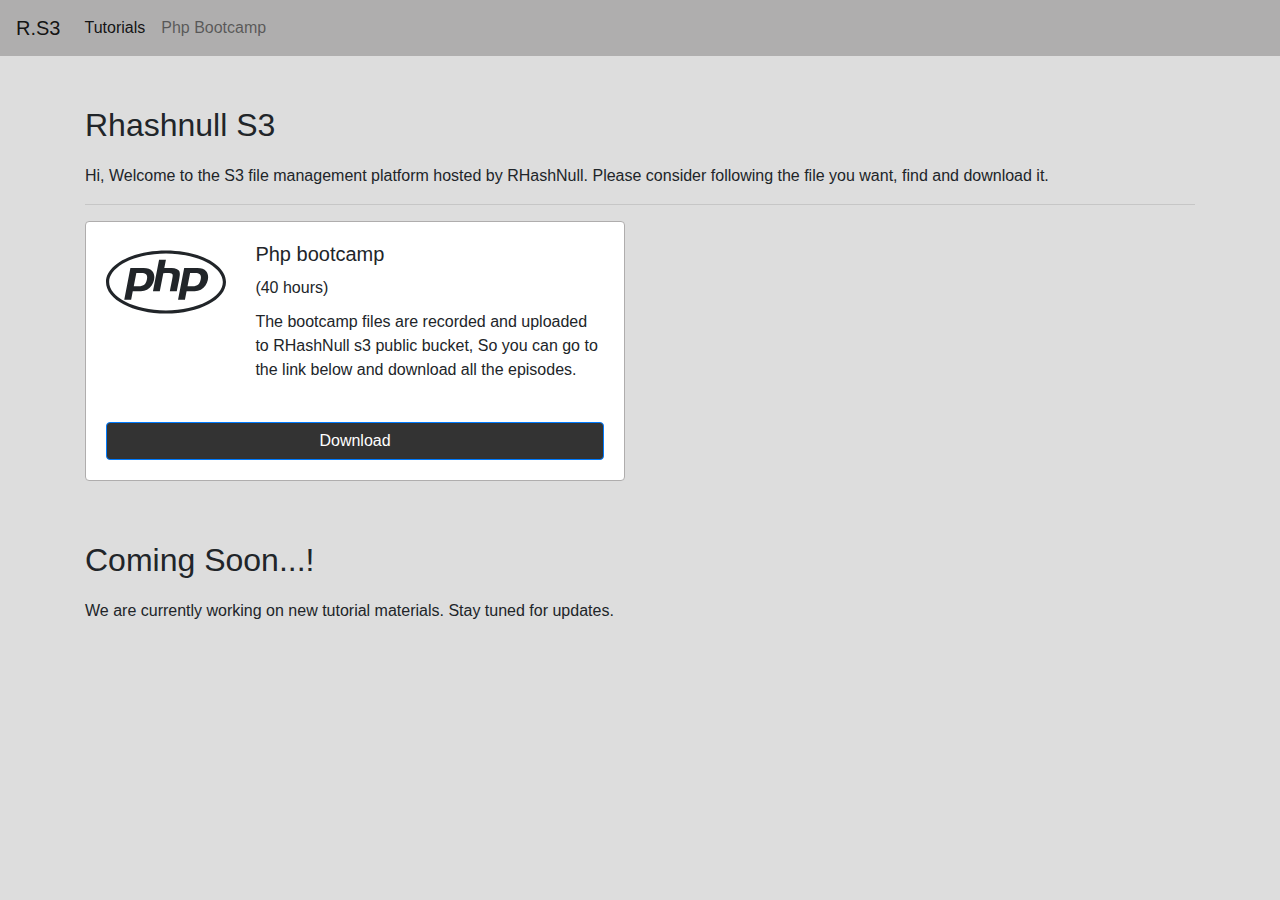
<file: index.html>
<!DOCTYPE html>
<html lang="en">
<head>
  <title>RHashNull Tutorial Page</title>
  <meta charset="UTF-8">
  <meta name="viewport" content="width=device-width, initial-scale=1">
  <link rel="stylesheet" href="https://maxcdn.bootstrapcdn.com/bootstrap/4.5.2/css/bootstrap.min.css">
  <script src="https://ajax.googleapis.com/ajax/libs/jquery/3.5.1/jquery.min.js"></script>
  <script src="https://cdnjs.cloudflare.com/ajax/libs/popper.js/1.16.0/umd/popper.min.js"></script>
  <script src="https://maxcdn.bootstrapcdn.com/bootstrap/4.5.2/js/bootstrap.min.js"></script>
  <style>
    body {
        background-color: #ddd;
        font-family: Ahang, sans-serif;
    }
    h2 {
      margin-top: 30px;
      margin-bottom: 20px;
    }
    .card {
      margin-bottom: 30px;
      border-color: #afadad;
    }

    .navbar{
        background-color: #8d8c8c;
    }

    .container{
        margin-top: 50px;
    }
  </style>
</head>
<body>


	<nav class="navbar navbar-expand-lg navbar-light " style="background-color: #afaeae;">
        <a class="navbar-brand" href="#">R.S3</a>
        <button class="navbar-toggler" type="button" data-toggle="collapse" data-target="#navbarNav" aria-controls="navbarNav"
                aria-expanded="false" aria-label="Toggle navigation">
            <span class="navbar-toggler-icon"></span>
        </button>
        <div class="collapse navbar-collapse" id="navbarNav">
            <ul class="navbar-nav">
                <li class="nav-item active">
                    <a class="nav-link" href="index.html">Tutorials <span class="sr-only">(current)</span></a>
                </li>
                <li class="nav-item">
                    <a class="nav-link" href="Phpbootcamp.html"  >Php Bootcamp</a>
                </li>
              
            </ul>
        </div>
    </nav>
    
	

<div class="container">
    <h2>Rhashnull S3</h2>
		<p>Hi, Welcome to the S3 file management platform hosted by RHashNull. Please consider following the file you want, find and download it.</p>
		<hr>
  
  <div class="row">

    
    <div class="col-md-6">
        <div class="card">
            <div class="card-body">
                <div style="display: flex;">
                    <!-- left part (image) -->
                    <div style="width: 30%;">
                        <svg class="svg-inline--fa fa-php fa-6x" style="width: 120px; height: 120px; margin-top: -20px; " aria-hidden="true" focusable="false" data-prefix="fab" 
                        data-icon="php" role="img" xmlns="http://www.w3.org/2000/svg" viewBox="0 0 640 512" data-fa-i2svg="">
                        <path fill="currentColor" d="M320 104.5c171.4 0 303.2 72.2 303.2 151.5S491.3 407.5 320 407.5c-171.4 0-303.2-72.2-303.2-151.5S148.7 104.5 320 104.5m0-16.8C143.3 87.7 0 163 0 256s143.3 168.3 320 168.3S640 349 640 256 496.7 87.7 320 87.7zM218.2 242.5c-7.9 40.5-35.8 36.3-70.1 36.3l13.7-70.6c38 0 63.8-4.1 56.4 34.3zM97.4 350.3h36.7l8.7-44.8c41.1 0 66.6 3 90.2-19.1 26.1-24 32.9-66.7 14.3-88.1-9.7-11.2-25.3-16.7-46.5-16.7h-70.7L97.4 350.3zm185.7-213.6h36.5l-8.7 44.8c31.5 0 60.7-2.3 74.8 10.7 14.8 13.6 7.7 31-8.3 113.1h-37c15.4-79.4 18.3-86 12.7-92-5.4-5.8-17.7-4.6-47.4-4.6l-18.8 96.6h-36.5l32.7-168.6zM505 242.5c-8 41.1-36.7 36.3-70.1 36.3l13.7-70.6c38.2 0 63.8-4.1 56.4 34.3zM384.2 350.3H421l8.7-44.8c43.2 0 67.1 2.5 90.2-19.1 26.1-24 32.9-66.7 14.3-88.1-9.7-11.2-25.3-16.7-46.5-16.7H417l-32.8 168.7z"></path></svg>
                                    
                    </div>
                    <!-- right part (text) -->
                    <div style="width: 70%;">
                        <h5 class="card-title">Php bootcamp</h5>
                        <h6 class="card-title">(40 hours)</h6>
            
                        <p class="card-text">The bootcamp files are recorded and uploaded to RHashNull s3 public bucket, So you can go to the link below and download all the episodes.</p>
                        <br>
                    </div>
                
                </div>
            
                <a href="Phpbootcamp.html" class="btn btn-primary" style="width: 100%; background-color: #333;">Download</a>
            </div>
        </div>
     </div>


  </div>

  <h2>Coming Soon...!</h2>
  <p>We are currently working on new tutorial materials. Stay tuned for updates.</p>


</div>

</body>
</html>
</file>
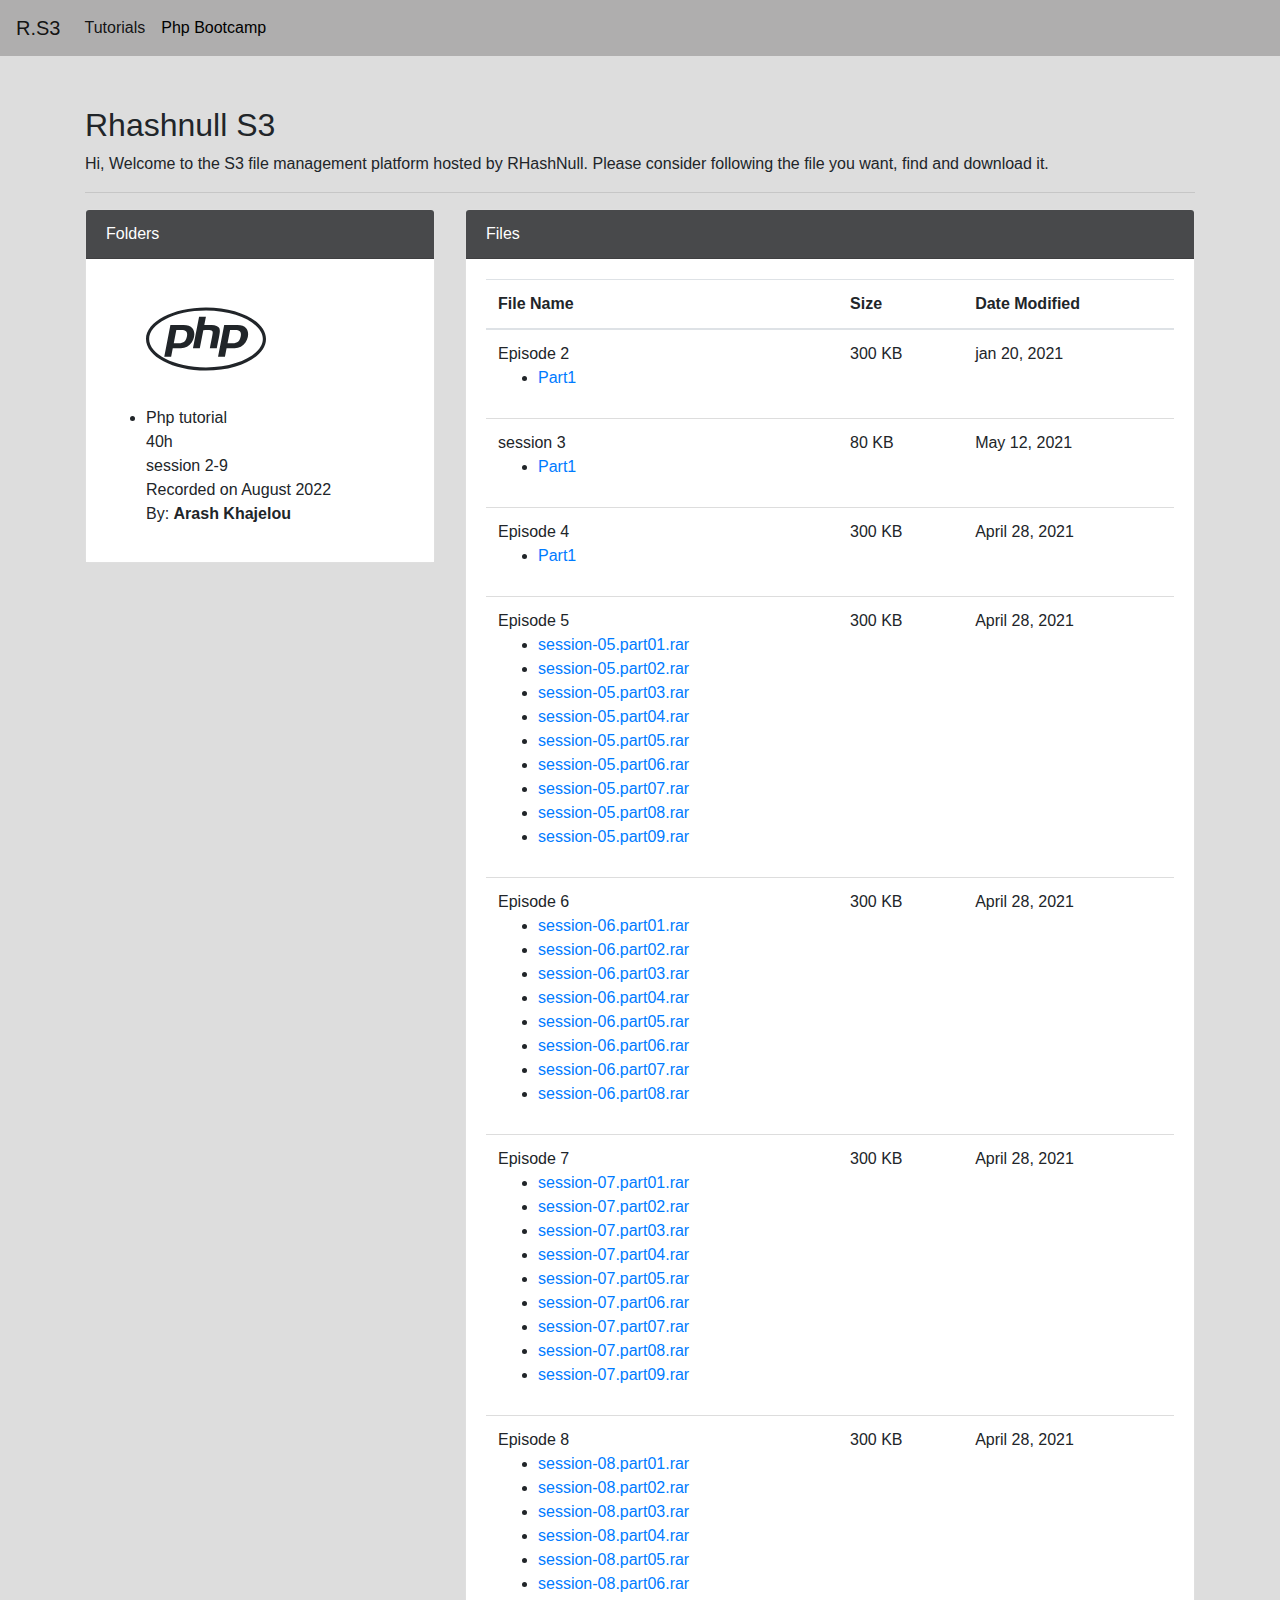
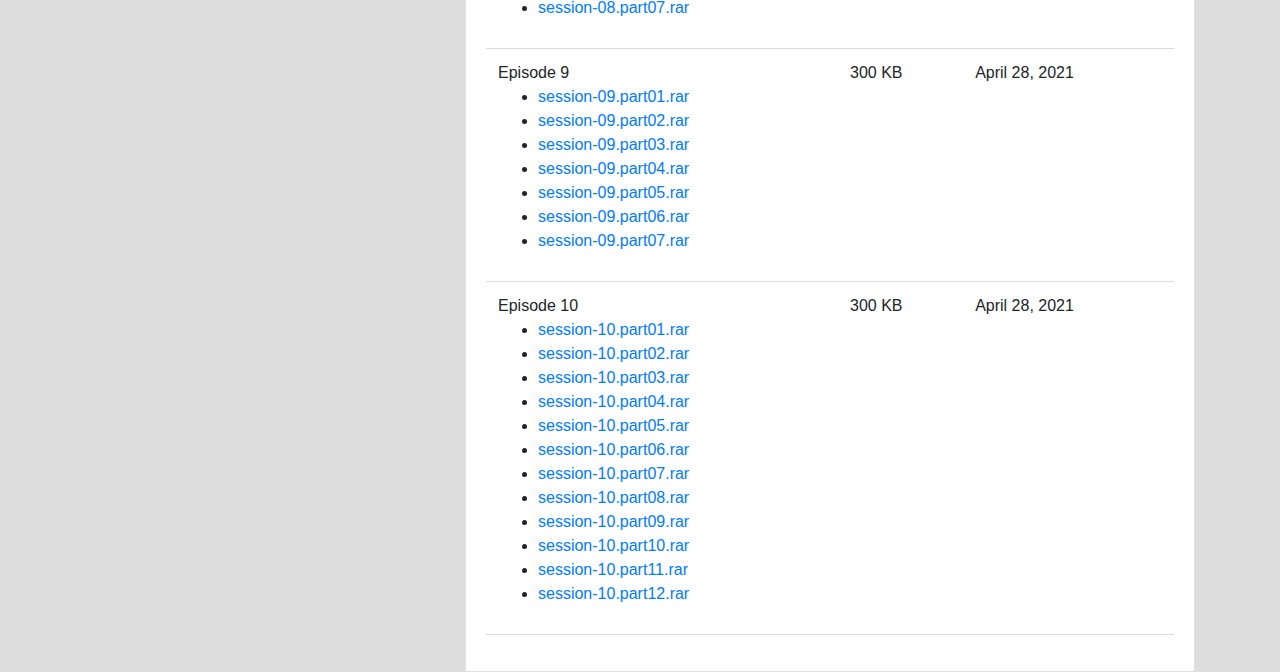
<file: Phpbootcamp.html>
<!DOCTYPE html>
<html>
<head>
	<title>Rhashnull S3</title>
	<link rel="stylesheet" href="https://maxcdn.bootstrapcdn.com/bootstrap/4.0.0/css/bootstrap.min.css">
    <link rel="stylesheet" href="main.css">

</head>
<body>

	<nav class="navbar navbar-expand-lg navbar-light " style="background-color: #afaeae;">
        <a class="navbar-brand" href="#">R.S3</a>
        <button class="navbar-toggler" type="button" data-toggle="collapse" data-target="#navbarNav" aria-controls="navbarNav"
                aria-expanded="false" aria-label="Toggle navigation">
            <span class="navbar-toggler-icon"></span>
        </button>
        <div class="collapse navbar-collapse" id="navbarNav">
            <ul class="navbar-nav">
                <li class="nav-item active">
                    <a class="nav-link" href="index.html">Tutorials <span class="sr-only">(current)</span></a>
                </li>
                <li class="nav-item">
                    <a class="nav-link" href="Phpbootcamp.html" style="color: black;">Php Bootcamp</a>
                </li>
                
            </ul>
        </div>
    </nav>
	

	<div class="container">
		<h2>Rhashnull S3</h2>
		<p>Hi, Welcome to the S3 file management platform hosted by RHashNull. Please consider following the file you want, find and download it.</p>
		<hr>
		
		<div class="row">
			<div class="col-md-4">
				<div class="card">
					<div class="card-header">
						Folders
					</div>
					<div class="card-body">
						<ul>
							<svg class="svg-inline--fa fa-php fa-6x" style="width: 120px; height: 120px; " aria-hidden="true" focusable="false" data-prefix="fab" 
							data-icon="php" role="img" xmlns="http://www.w3.org/2000/svg" viewBox="0 0 640 512" data-fa-i2svg="">
							<path fill="currentColor" d="M320 104.5c171.4 0 303.2 72.2 303.2 151.5S491.3 407.5 320 407.5c-171.4 0-303.2-72.2-303.2-151.5S148.7 104.5 320 104.5m0-16.8C143.3 87.7 0 163 0 256s143.3 168.3 320 168.3S640 349 640 256 496.7 87.7 320 87.7zM218.2 242.5c-7.9 40.5-35.8 36.3-70.1 36.3l13.7-70.6c38 0 63.8-4.1 56.4 34.3zM97.4 350.3h36.7l8.7-44.8c41.1 0 66.6 3 90.2-19.1 26.1-24 32.9-66.7 14.3-88.1-9.7-11.2-25.3-16.7-46.5-16.7h-70.7L97.4 350.3zm185.7-213.6h36.5l-8.7 44.8c31.5 0 60.7-2.3 74.8 10.7 14.8 13.6 7.7 31-8.3 113.1h-37c15.4-79.4 18.3-86 12.7-92-5.4-5.8-17.7-4.6-47.4-4.6l-18.8 96.6h-36.5l32.7-168.6zM505 242.5c-8 41.1-36.7 36.3-70.1 36.3l13.7-70.6c38.2 0 63.8-4.1 56.4 34.3zM384.2 350.3H421l8.7-44.8c43.2 0 67.1 2.5 90.2-19.1 26.1-24 32.9-66.7 14.3-88.1-9.7-11.2-25.3-16.7-46.5-16.7H417l-32.8 168.7z"></path></svg>
							<li>Php tutorial</li>
							40h <br>
							session 2-9 <br>
							Recorded on August 2022 <br>
							By: <strong> Arash Khajelou</strong> 
							
						</ul>  
					</div>
				</div>
			</div>

			<div class="col-md-8">
				<div class="card">
					<div class="card-header">
						Files
					</div>
					<div class="card-body">
						<table class="table">
							<thead>
								<tr>
									<th>File Name</th>
									<th>Size</th>
									<th>Date Modified</th>
								</tr>
							</thead>
							<tbody>

								<tr>
									<td>Episode 2
										<ul>
											<li><a href="#">Part1</a></li>
										</ul>
									</td>
									<td>300 KB</td>
									<td>jan 20, 2021</td>
								</tr>

								<tr>
									<td>session 3
										<ul>
											<li><a href="#">Part1</a></li>
										</ul>
									</td>
									<td>80 KB</td>
									<td>May 12, 2021</td>
								</tr>
								
								<tr>
									<td>Episode 4
										<ul>
											<li><a href="#">Part1</a></li>
										</ul>
									</td>
									<td>300 KB</td>
									<td>April 28, 2021</td>
								</tr>
								<tr>
									<td>Episode 5
										<ul>
											<li><a href="#">session-05.part01.rar</a></li>
											<li><a href="#">session-05.part02.rar</a></li>
											<li><a href="#">session-05.part03.rar</a></li>
											<li><a href="#">session-05.part04.rar</a></li>
											<li><a href="#">session-05.part05.rar</a></li>
											<li><a href="#">session-05.part06.rar</a></li>
											<li><a href="#">session-05.part07.rar</a></li>
											<li><a href="#">session-05.part08.rar</a></li>
											<li><a href="#">session-05.part09.rar</a></li>
											
										</ul>
									
									</td>
									<td>300 KB</td>
									<td>April 28, 2021</td>
								</tr>


								<tr>
									<td>Episode 6
										<ul>
											<li><a href="#">session-06.part01.rar</a></li>
											<li><a href="#">session-06.part02.rar</a></li>
											<li><a href="#">session-06.part03.rar</a></li>
											<li><a href="#">session-06.part04.rar</a></li>
											<li><a href="#">session-06.part05.rar</a></li>
											<li><a href="#">session-06.part06.rar</a></li>
											<li><a href="#">session-06.part07.rar</a></li>
											<li><a href="#">session-06.part08.rar</a></li>
											
										</ul>
									</td>
									<td>300 KB</td>
									<td>April 28, 2021</td>
								</tr>
								<tr>
									<td>Episode 7
										<ul>
											<li><a href="#">session-07.part01.rar</a></li>
											<li><a href="#">session-07.part02.rar</a></li>
											<li><a href="#">session-07.part03.rar</a></li>
											<li><a href="#">session-07.part04.rar</a></li>
											<li><a href="#">session-07.part05.rar</a></li>
											<li><a href="#">session-07.part06.rar</a></li>
											<li><a href="#">session-07.part07.rar</a></li>
											<li><a href="#">session-07.part08.rar</a></li>
											<li><a href="#">session-07.part09.rar</a></li>
											
										</ul>
									</td>
									<td>300 KB</td>
									<td>April 28, 2021</td>
								</tr>
								<tr>
									<td>Episode 8
										<ul>
											<li><a href="#">session-08.part01.rar</a></li>
											<li><a href="#">session-08.part02.rar</a></li>
											<li><a href="#">session-08.part03.rar</a></li>
											<li><a href="#">session-08.part04.rar</a></li>
											<li><a href="#">session-08.part05.rar</a></li>
											<li><a href="#">session-08.part06.rar</a></li>
											<li><a href="#">session-08.part07.rar</a></li>
											
										</ul>
									</td>
									<td>300 KB</td>
									<td>April 28, 2021</td>
								</tr>
								<tr>
									<td>Episode 9
										<ul>
											<li><a href="#">session-09.part01.rar</a></li>
											<li><a href="#">session-09.part02.rar</a></li>
											<li><a href="#">session-09.part03.rar</a></li>
											<li><a href="#">session-09.part04.rar</a></li>
											<li><a href="#">session-09.part05.rar</a></li>
											<li><a href="#">session-09.part06.rar</a></li>
											<li><a href="#">session-09.part07.rar</a></li>
											
										</ul>
									</td>
									<td>300 KB</td>
									<td>April 28, 2021</td>
								</tr>

								<tr>
									<td>Episode 10
										<ul>
											<li><a href="#">session-10.part01.rar</a></li>
											<li><a href="#">session-10.part02.rar</a></li>
											<li><a href="#">session-10.part03.rar</a></li>
											<li><a href="#">session-10.part04.rar</a></li>
											<li><a href="#">session-10.part05.rar</a></li>
											<li><a href="#">session-10.part06.rar</a></li>
											<li><a href="#">session-10.part07.rar</a></li>
											<li><a href="#">session-10.part08.rar</a></li>
											<li><a href="#">session-10.part09.rar</a></li>
											<li><a href="#">session-10.part10.rar</a></li>
											<li><a href="#">session-10.part11.rar</a></li>
											<li><a href="#">session-10.part12.rar</a></li>
											
										</ul>
									</td>
									<td>300 KB</td>
									<td>April 28, 2021</td>
								</tr>
							</tbody>
						</table>
					</div>
				</div>
			</div>
		</div>
	</div>
</body>
</html>
</file>
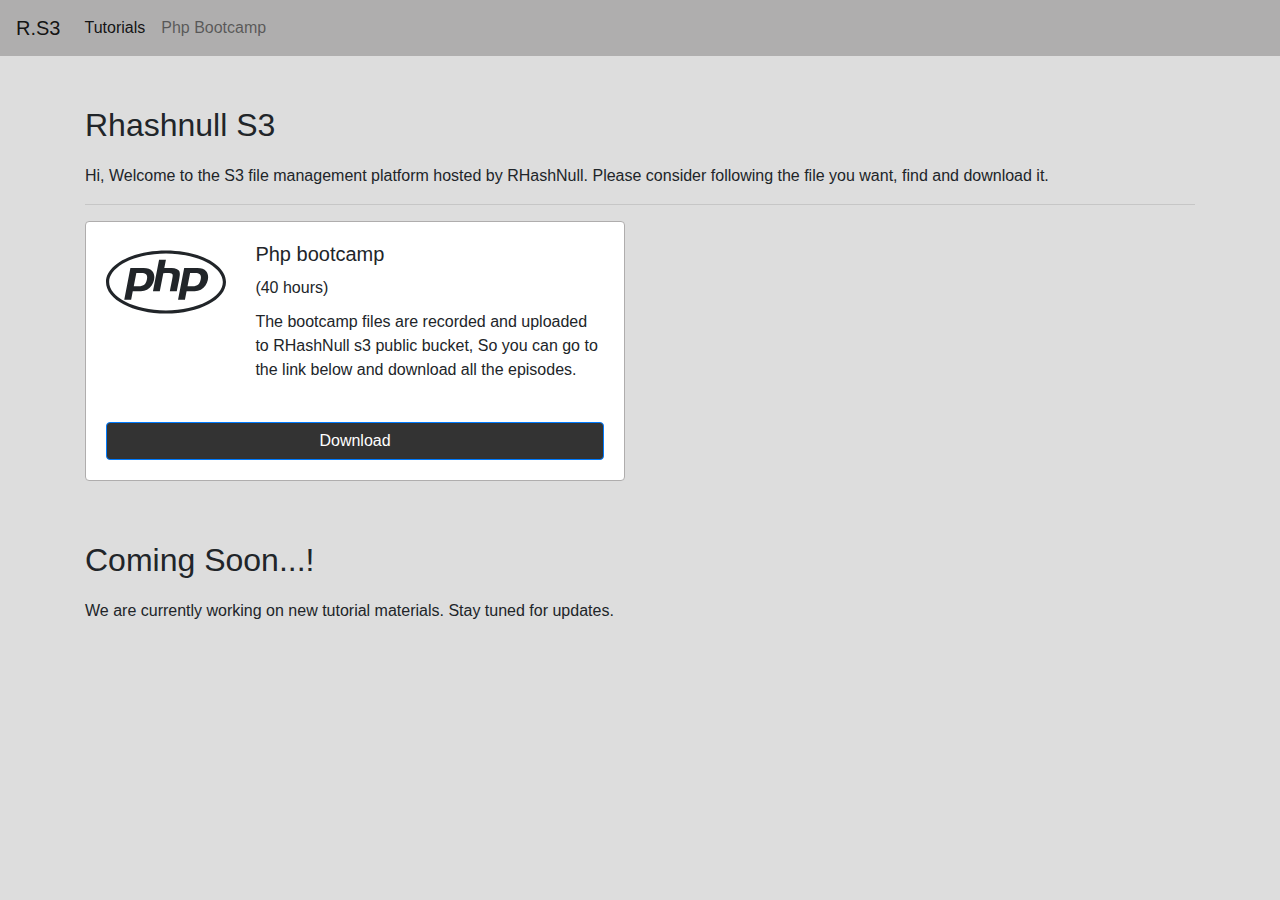
<file: Tutorial.html>
<!DOCTYPE html>
<html lang="en">
<head>
  <title>RHashNull Tutorial Page</title>
  <meta charset="UTF-8">
  <meta name="viewport" content="width=device-width, initial-scale=1">
  <link rel="stylesheet" href="https://maxcdn.bootstrapcdn.com/bootstrap/4.5.2/css/bootstrap.min.css">
  <script src="https://ajax.googleapis.com/ajax/libs/jquery/3.5.1/jquery.min.js"></script>
  <script src="https://cdnjs.cloudflare.com/ajax/libs/popper.js/1.16.0/umd/popper.min.js"></script>
  <script src="https://maxcdn.bootstrapcdn.com/bootstrap/4.5.2/js/bootstrap.min.js"></script>
  <style>
    body {
        background-color: #ddd;
        font-family: Ahang, sans-serif;
    }
    h2 {
      margin-top: 30px;
      margin-bottom: 20px;
    }
    .card {
      margin-bottom: 30px;
      border-color: #afadad;
    }

    .navbar{
        background-color: #8d8c8c;
    }

    .container{
        margin-top: 50px;
    }
  </style>
</head>
<body>


	<nav class="navbar navbar-expand-lg navbar-light " style="background-color: #afaeae;">
        <a class="navbar-brand" href="#">R.S3</a>
        <button class="navbar-toggler" type="button" data-toggle="collapse" data-target="#navbarNav" aria-controls="navbarNav"
                aria-expanded="false" aria-label="Toggle navigation">
            <span class="navbar-toggler-icon"></span>
        </button>
        <div class="collapse navbar-collapse" id="navbarNav">
            <ul class="navbar-nav">
                <li class="nav-item active">
                    <a class="nav-link" href="Tutorial.html">Tutorials <span class="sr-only">(current)</span></a>
                </li>
                <li class="nav-item">
                    <a class="nav-link" href="Phpbootcamp.html"  >Php Bootcamp</a>
                </li>
              
            </ul>
        </div>
    </nav>
    
	

<div class="container">
    <h2>Rhashnull S3</h2>
		<p>Hi, Welcome to the S3 file management platform hosted by RHashNull. Please consider following the file you want, find and download it.</p>
		<hr>
  
  <div class="row">

    
    <div class="col-md-6">
        <div class="card">
            <div class="card-body">
                <div style="display: flex;">
                    <!-- left part (image) -->
                    <div style="width: 30%;">
                        <svg class="svg-inline--fa fa-php fa-6x" style="width: 120px; height: 120px; margin-top: -20px; " aria-hidden="true" focusable="false" data-prefix="fab" 
                        data-icon="php" role="img" xmlns="http://www.w3.org/2000/svg" viewBox="0 0 640 512" data-fa-i2svg="">
                        <path fill="currentColor" d="M320 104.5c171.4 0 303.2 72.2 303.2 151.5S491.3 407.5 320 407.5c-171.4 0-303.2-72.2-303.2-151.5S148.7 104.5 320 104.5m0-16.8C143.3 87.7 0 163 0 256s143.3 168.3 320 168.3S640 349 640 256 496.7 87.7 320 87.7zM218.2 242.5c-7.9 40.5-35.8 36.3-70.1 36.3l13.7-70.6c38 0 63.8-4.1 56.4 34.3zM97.4 350.3h36.7l8.7-44.8c41.1 0 66.6 3 90.2-19.1 26.1-24 32.9-66.7 14.3-88.1-9.7-11.2-25.3-16.7-46.5-16.7h-70.7L97.4 350.3zm185.7-213.6h36.5l-8.7 44.8c31.5 0 60.7-2.3 74.8 10.7 14.8 13.6 7.7 31-8.3 113.1h-37c15.4-79.4 18.3-86 12.7-92-5.4-5.8-17.7-4.6-47.4-4.6l-18.8 96.6h-36.5l32.7-168.6zM505 242.5c-8 41.1-36.7 36.3-70.1 36.3l13.7-70.6c38.2 0 63.8-4.1 56.4 34.3zM384.2 350.3H421l8.7-44.8c43.2 0 67.1 2.5 90.2-19.1 26.1-24 32.9-66.7 14.3-88.1-9.7-11.2-25.3-16.7-46.5-16.7H417l-32.8 168.7z"></path></svg>
                                    
                    </div>
                    <!-- right part (text) -->
                    <div style="width: 70%;">
                        <h5 class="card-title">Php bootcamp</h5>
                        <h6 class="card-title">(40 hours)</h6>
            
                        <p class="card-text">The bootcamp files are recorded and uploaded to RHashNull s3 public bucket, So you can go to the link below and download all the episodes.</p>
                        <br>
                    </div>
                
                </div>
            
                <a href="Phpbootcamp.html" class="btn btn-primary" style="width: 100%; background-color: #333;">Download</a>
            </div>
        </div>
     </div>


  </div>

  <h2>Coming Soon...!</h2>
  <p>We are currently working on new tutorial materials. Stay tuned for updates.</p>


</div>

</body>
</html>
</file>
<file: main.css>
body {
	background-color: #ddd;
	font-family: Ahang, sans-serif;
}


.container {
	margin-top: 50px;
}

.card-header {
	background-color: #48494b;
	color: #fff;
	
}

.card-body{
	background-color: #fff;
}

table {
	border-collapse: collapse;
	width: 100%;
}

th,
td {
	padding: 12px;
	text-align: left;
	border-bottom: 1px solid #ddd;
}
</file>
